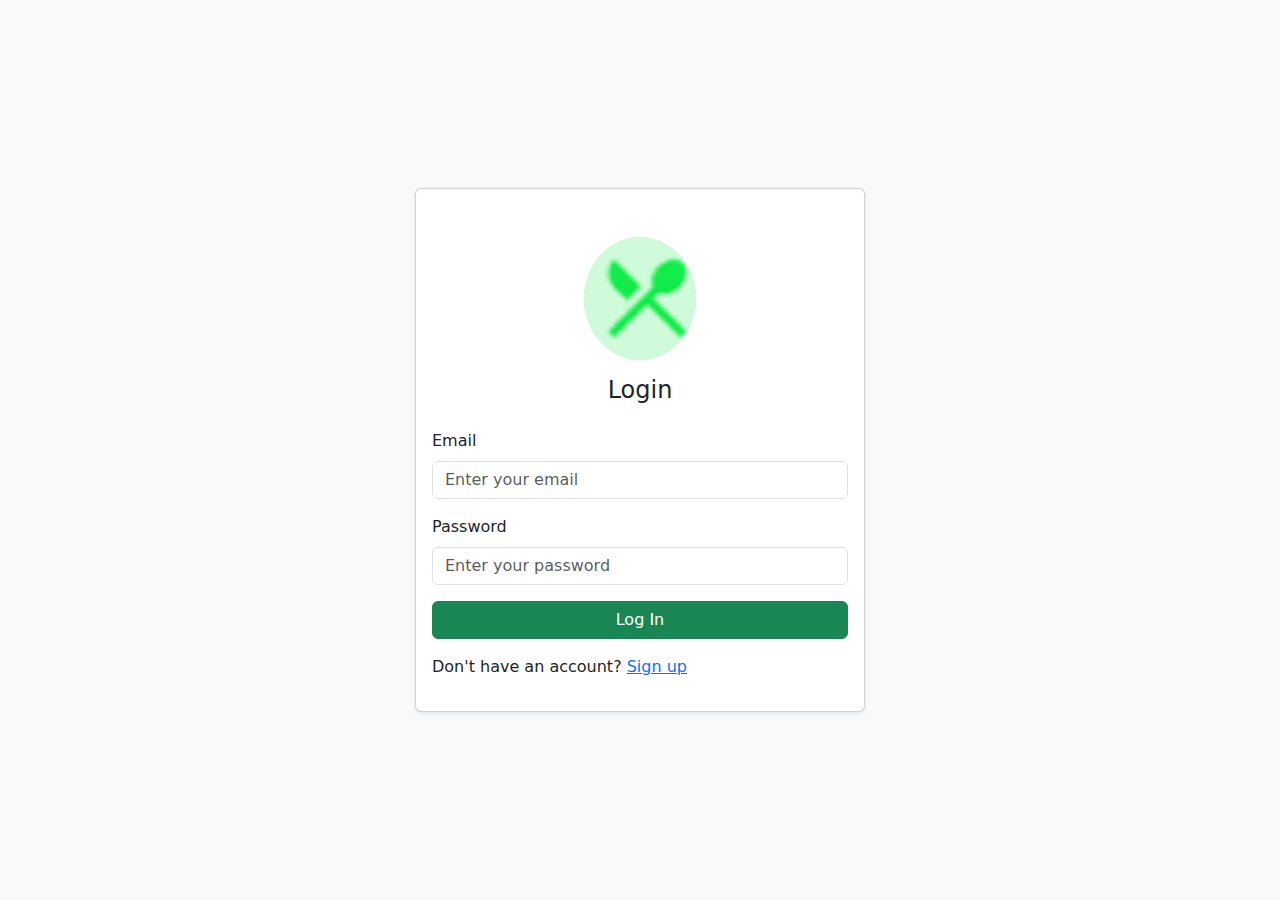
<file: index.html>
<!DOCTYPE html>
<html lang="en">
<head>
    <meta charset="UTF-8">
    <meta name="viewport" content="width=device-width, initial-scale=1.0">
    <!-- Links de Bootstrap y estilos de CSS -->
    <link rel="stylesheet" href="https://cdn.jsdelivr.net/npm/bootstrap-icons@1.13.1/font/bootstrap-icons.min.css">
    <link href="https://cdn.jsdelivr.net/npm/bootstrap@5.3.8/dist/css/bootstrap.min.css" rel="stylesheet" integrity="sha384-sRIl4kxILFvY47J16cr9ZwB07vP4J8+LH7qKQnuqkuIAvNWLzeN8tE5YBujZqJLB" crossorigin="anonymous">
    <link rel="stylesheet" href="./styles/styles.css">
    <title>RestorApp</title>
</head>
<body>
    <!-- Header -->
    <header class="header w-100 flex">
        <div class="d-flex w-100 justify-content-between">
            <div class="p-2 d-flex justify-content-center align-items-center">
                <img src="./media/icons/cubiertos_icon.png" alt="cubiertos.png" class="img-fluid ">
                <h3 class="m-0">RestorApp</h3>
            </div>
            <div class="d-flex justify-content-around align-items-center m-2 gap-3">
                <a href="#" class="nav-link p-1">Menu</a>
                <a href="./profile.html" class="nav-link p-1">My orders</a>
                <div class="dropdown">
                    <a class="text-black dropdown-toggle" href="#" data-bs-toggle="dropdown">Profile</a>
                    <ul class="dropdown-menu dropdown-menu-end text-black">
                        <li><a class="dropdown-item" href="#" id="logout">Logout</a></li>
                    </ul>
                </div>
            </div>
        </div>
    </header>
    <!-- Main content -->
    <main class="row ps-5 pt-4">
        <!-- Section for burgers -->
        <section class="col-lg-8 row">
            <div class="d-flex justify-content-between align-items-center">
                <h1>Our Menu</h1>
                <input type="text" class="input-group-text h-50" placeholder="search food">
            </div>
            <div class="col-lg-5 d-flex justify-content-around p-4">
                <a class="overflow-hidden rounded-pill bg-black text-white text-center nav-link m-1 ps-2 pe-2 p-1 flex-grow-1" href="#" >All</a>
                <a class="d-flex align-items-center overflow-hidden rounded-pill text-black text-center nav-link m-1 border-black border bg-white flex-grow-1" href="#" ><i class="burger_icon"></i>Burgers</a>
                <a class="d-flex align-items-center overflow-hidden rounded-pill border-1 border-black border text-center nav-link m-1 bg-white flex-grow-1" href="#"><i class="pizza_icon"></i> Sides</a>
                <a class="d-flex align-items-center overflow-hidden rounded-pill border-1 text-black text-center nav-link m-1 border-black border bg-white flex-grow-1" href="#" ><i class="drink_icon"></i> Drinks</a>
            </div>
            <div class="container row">
                <!-- Example card to use dinamically to insert from js -->
                
            </div>
        </section>
        <!-- Aside -->
        <aside class="col-lg-4 mt-5">
            <div id="order" class="row bg-white rounded-3 border border-secondary border-opacity-50">
                <div class="d-flex justify-content-between align-items-center align-content-center border-bottom border-secondary p-4">
                    <h3 class="col-lg-5 d-inline-flex align-items-center align-content-center m-0 fw-bold fs-4">Your order <span id="amount-order" class="bg-success rounded-circle font-normal ps-1 pe-1"> 2</span></h3>
                    <a class="text-secondary col-lg-2 nav-link"> clear all</a>
                </div>
                <!-- Items container -->
                <div class="border-bottom border-secondary pt-2 pb-2">
                    <!-- Example item inside cart -->
                    <div class="row">
                        <div class="col-2 rounded-2 p-2">
                            <img src="./media/images/clasic_beef_burger.png" alt="clasic_beef_burger.png" title="clasic beef burger" class="img-fluid">
                        </div>
                        <div class="d-flex flex-column col-10">
                            <div class="d-flex justify-content-between">
                                <h5 class="m-0">Clasic beef burger</h5>
                                <p class="text-success m-0">$8.99</p>
                            </div>
                            <p class="text-secondary small m-0">No onions</p>
                            <div class="d-flex gap-4 col-8">
                                <input type="number" name="amount-order" id="amount-product-1" class="form-control">
                                <p class="small text-danger">Remove</p>
                            </div>
                        </div>
                    </div>
                    
                </div>
                <!-- Footer -->
                <div class="bg-secondary-subtle bg-opacity-10 pb-4">
                    <div class="d-flex justify-content-between">
                        <p class="small text-secondary">Subtotal</p>
                        <p class="small text-secondary" id="subtotal">$12.98</p>
                    </div>
                    <div class="d-flex justify-content-between border-bottom border-black">
                        <p class="small text-secondary">Tax (8%)</p>
                        <p class="small text-secondary" id="taxes">$12.98</p>
                    </div>
                    <div class="d-flex justify-content-between">
                        <p class="fw-bolder fs-4">Total</p>
                        <p class="text-success fw-bold" id="total">$12.98</p>
                    </div>
                    <button class="btn btn-success w-100">Confirm Order →</button>
                </div>
            </div>
        </aside>
    </main>
    <script src="./js/logout.script.js"></script>
    <script src="./js/script.js"> </script>
    <script src="./utils/render_galery.js" type="module"></script>
    <script src="https://cdn.jsdelivr.net/npm/bootstrap@5.3.2/dist/js/bootstrap.bundle.min.js"></script>
</body>
</html>
</file>
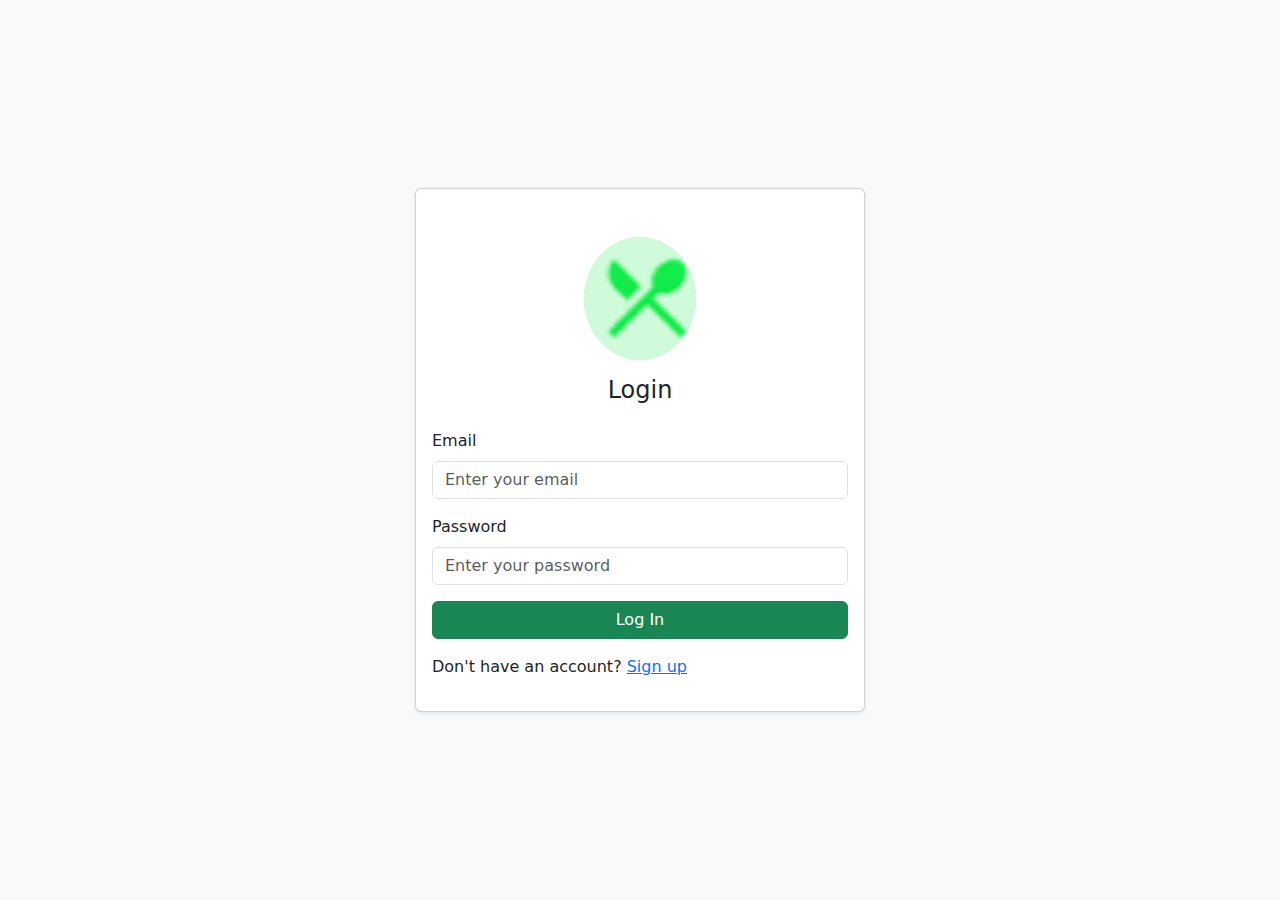
<file: admin/index.html>
<!DOCTYPE html>
<html lang="en">

<head>
    <meta charset="UTF-8">
    <title>Admin Dashboard</title>
    <meta name="viewport" content="width=device-width, initial-scale=1">
    <link rel="stylesheet" href="./../styles/styles.css">
    <!-- Bootstrap 5 CSS -->
    <link href="https://cdn.jsdelivr.net/npm/bootstrap@5.3.2/dist/css/bootstrap.min.css" rel="stylesheet">
    <!-- Bootstrap Icons -->
    <link href="https://cdn.jsdelivr.net/npm/bootstrap-icons/font/bootstrap-icons.css" rel="stylesheet">
</head>
<body>
    <!-- Navbar -->
    <nav class="navbar px-3">
        <a class="d-inline-flex align-items-center fw-bold navbar-brand text-black" href="#"><i class="cono_icon"></i>RestorApp Admin</a>
        <div class="dropdown">
            <div class="d-inline-flex align-items-center gap-4 navbar-brand text-black" href="#">
                <a href="#" class="nav-link fw-bold border-bottom border-success fs-6">Dashboard</a>
                <a href="#" class="nav-link fs-6">Menu</a>
                <a href="#" class="nav-link fs-6">Users</a>
            </div>
            <a class="text-black dropdown-toggle" href="#" data-bs-toggle="dropdown"> <i class="admin_icon"></i></a>
            <ul class="dropdown-menu dropdown-menu-end text-black">
                <li><a class="dropdown-item" href="#" id="logout">Logout</a></li>
            </ul>
        </div>
    </nav>
    <div class="container-fluid">
        <div class="row">
            <!-- Main content -->
            <main class="col-md-12 ms-sm-auto px-4 py-4 row">
                <h2 class="mb-4">Dashboard</h2>
                <!-- Cards -->
                <div class="row g-3 mb-4">
                    <div class="col-md-4">
                        <div class="card">
                            <div class="card-body">
                                <h5> <i class="bag_icon"></i> Total orders</h5>
                                <h3 class="ps-3" id="amount-orders">1,245</h3>
                            </div>
                        </div>
                    </div>
                    <div class="col-md-4">
                        <div class="card">
                            <div class="card-body">
                                <h5><i class="task_icon"></i>Pending orders</h5>
                                <h3 class="ps-3" id="amount-orders-pendinf">$8,430</h3>
                            </div>
                        </div>
                    </div>
                    <div class="col-md-4">
                        <div class="card">
                            <div class="card-body">
                                <h5><i class="bills_icon"></i>Today's revenue</h5>
                                <h3 class="ps-3" id="revenue">320</h3>
                            </div>
                        </div>
                    </div>
                </div>
                <!-- Table -->
                <div class="row col-md-9">
                    <div class="d-flex justify-content-between p-2">
                        <h2 class="fw-bolder fs-4">Recent Orders</h2>
                        <div class="d-flex gap-3 align-items-start">
                            <button type="button" class="btn btn-light" id="filter">Filter</button>
                            <button type="button" class="btn btn-light" id="export">Export</button>
                        </div>
                    </div>
                    <div class="card">
                        <div class="card-body p-0">
                            <table class="table table-striped table-light mb-0" id="table-cars">
                                <thead class="table-light">
                                    <tr>
                                        <th>ID</th>
                                        <th>User</th>
                                        <th>Date</th>
                                        <th>Status</th>
                                        <th>Total</th>
                                    </tr>
                                </thead>
                                <tbody>
                                    <!-- <tr>
                                        <td><button type="button" class="badge bg-success" id="create-car-btn">Crear</button></td>
                                        <td><input type="text" class="form-control overflow-input" placeholder="Name..." id="inputNameCar"></td>
                                    <td><input type="text" class="form-control overflow-input" placeholder="Type..." id="inputTypeCar"></td>
                                    <td><input type="text" class="form-control overflow-input" placeholder="URL..." id="inputImageCar"></td>
                                    <td><input type="text" class="form-control overflow-input" placeholder="Total Price..." id="inputPriceCar"></td>
                                    <td><input type="text" class="form-control overflow-input" placeholder="Discount..." id="inputDiscountCar"></td>
                                    <td><input type="text" class="form-control overflow-input" placeholder="liters Capacity..." id="inputLiterCapacityCar"></td>
                                    <td><input type="checkbox" class="form-check-input mt-0" id="inputIsManual"></td>
                                    <td><input type="text" class="form-control overflow-input" placeholder="People Capacity..." id="inputPeopleCapacityCar"></td>
                                </tr> -->
                                <tr class="table-active">
                                    <td class="small text-secondary">#1024</td>
                                    <td>Alice Smith</td>
                                    <td class="text-secondary date">Oct 27, 14:30</td>
                                    <td><span class="small bg-info-subtle text-info-emphasis rounded-pill p-2">Preparing</span></td>
                                    <td>$45.00</td>
                                </tr>
                            </tbody>
                        </table>
                    </div>
                </div>
                <div class="pagination d-flex justify-content-center align-items-center gap-3 mt-5">
                    <button type="button" class="btn rounded-circle" id="previous-page">&lt;</button>
                    <div class="pagination-numbers d-flex justify-content-center gap-3">
                        <span class="btn rounded-circle bg-success-subtle">1</span>
                    </div>
                    <button type="button" class="btn rounded-circle" id="next-page">&gt;</button>
                </div>
            </div>
            <aside class="card col-md-3 p-0 m-2">
                <div class="card-header position-relative">
                    <p class="small text-secondary m-0">order details</p>
                    <span id="id-order" class="fw-bold">#1024</span>
                    <span class="small bg-info-subtle text-info-emphasis rounded-pill p-2 position-absolute top-0 end-0">Preparing</span>
                </div>
                <div class="card-body">
                    <div class="row pb-3 border-bottom border-black">
                        <div class="col-2 rounded-circle d-inline-flex justify-content-center align-content-center align-items-center">
                            <i class="user_icon"></i>
                        </div>
                        <div class="d-flex flex-column col-10">
                            <span class="small text-secondary">Customer</span>
                            <span class="fw-bold small" id="name_user_order">Alice smith</span>
                            <span class="small text-secondary" id="email_user_order">alice.smith@example.com</span>
                            <span class="small text-secondary" id="number_user_order">+1 (555) 123-4567</span>
                        </div>
                    </div>
                    <p class="small text-secondary mt-3 mb-1">Items</p>
                    <div class="ps-3 border-bottom border-black">
                        <!-- Example item inside aside for order -->
                        <div class="row mb-1">
                            <div class="col-2 rounded-2 d-inline-flex justify-content-center align-content-center align-items-center bg-secondary-subtle text-secondary-emphasis">
                                2x
                            </div>
                            <div class="col-10 row">
                                <p class="m-0 small fw-bold col-8 name">Burger clasico</p>
                                <p class="m-0 col-4">$24.00</p>
                                <p class="m-0 small text-secondary col-8">Extra chesse, No onions</p>
                            </div>
                        </div>
                        <div class="row mb-1">
                            <div class="col-2 rounded-2 d-inline-flex justify-content-center align-content-center align-items-center bg-secondary-subtle text-secondary-emphasis">
                                2x
                            </div>
                            <div class="col-10 row">
                                <p class="m-0 small fw-bold col-8 name">Burger clasico</p>
                                <p class="m-0 col-4">$24.00</p>
                                <p class="m-0 small text-secondary col-8">Extra chesse, No onions</p>
                            </div>
                        </div>
                    </div>
                    <div class="border-bottom border-dark-subtle pb-2">
                        <div class="d-flex justify-content-between mt-2">
                            <span class="text-secondary small">Subtotal</span>
                            <span class="text-secondary small" id="subtotal_order">$45.00</span>
                        </div>
                        <div class="d-flex justify-content-between mt-2">
                            <span class="text-secondary small">tax (8%)</span>
                            <span class="text-secondary small" id="tax_order">$3.60</span>
                        </div>
                    </div>
                    <div class="d-flex justify-content-between mt-2">
                        <span class="fw-bold">Total</span>
                        <span class="fw-bold" id="total_order">$48.60</span>
                    </div>
                </div>
                <div class="card-footer row m-0 p-2">
                    <label for="status_order" class="small text-secondary mt-3 mb-1 fw-bold">Update status</label>
                    <div class="col-md-8">
                        <select name="status_order" id="status_order" class="form-select">
                            <option value="preparing">Preparing</option>
                            <option value="preparing">Pending</option>
                            <option value="preparing">Delivering</option>
                            <option value="preparing">Ready</option>
                        </select>
                    </div>
                    <button type="button" class="btn btn-success col-md-4">Update</button>
                </div>
            </aside>
            </main>
        </div>
    </div>
    
    <!-- Bootstrap JS -->
    <script src="https://cdn.jsdelivr.net/npm/bootstrap@5.3.2/dist/js/bootstrap.bundle.min.js"></script>
    <script src="./../js/logout.script.js"></script>
    <script src="./../js/script.js"> </script>
</body>

</html>
</file>
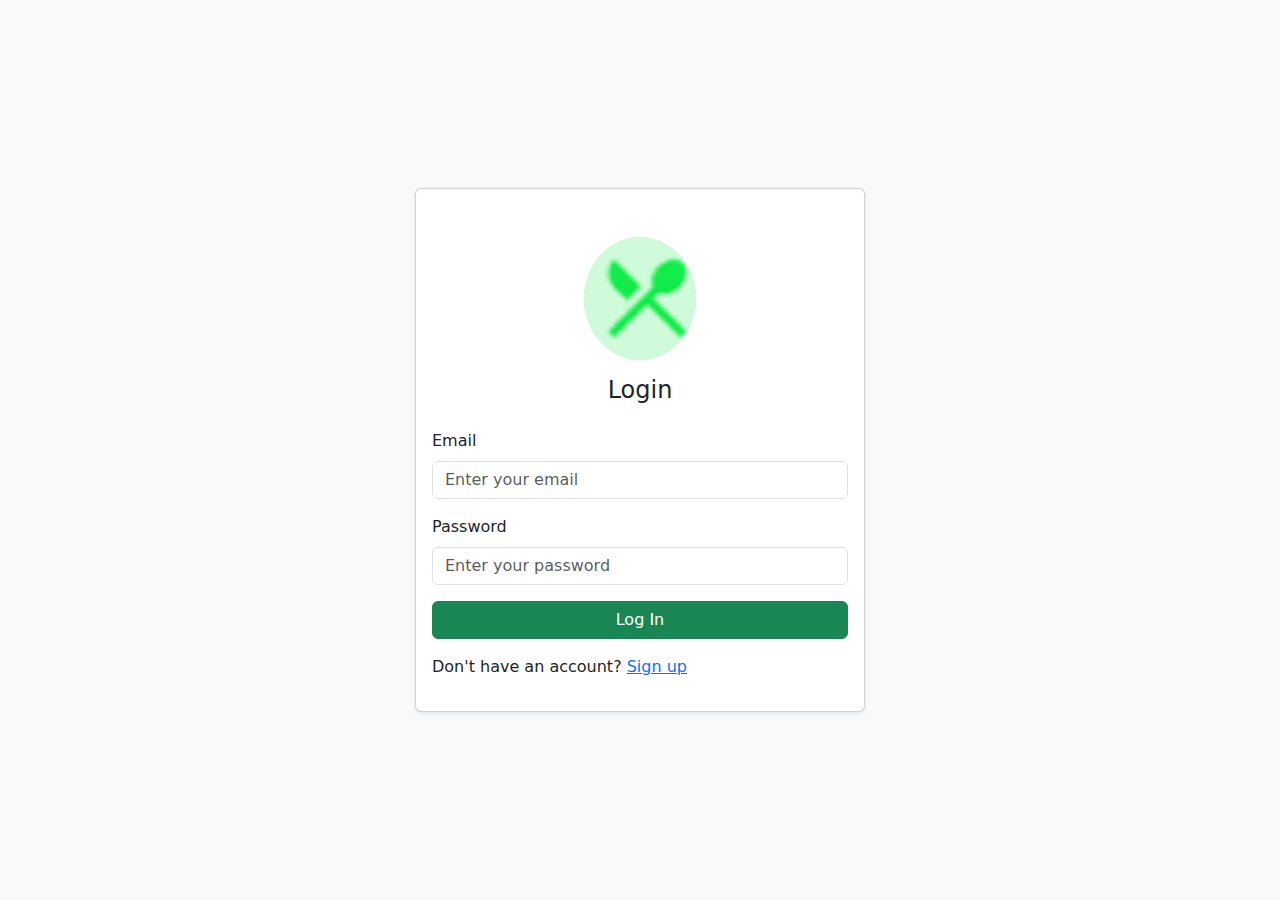
<file: log_in.html>
<!DOCTYPE html>
<html lang="en">
<head>
    <meta charset="UTF-8">
    <title>Login</title>
    <meta name="viewport" content="width=device-width, initial-scale=1">
    <!-- Bootstrap 5 CSS -->
    <link href="https://cdn.jsdelivr.net/npm/bootstrap@5.3.2/dist/css/bootstrap.min.css" rel="stylesheet">
    <link rel="stylesheet" href="./styles/styles.css">
</head>
<body class="bg-light">
<div class="container vh-100 d-flex align-items-center justify-content-center">
    <div class="card shadow-sm pt-5" style="max-width: 450px; width: 100%;">
        <i class="cubiertos_2_icon bg-success-subtle rounded-circle fs-1 w-25 align-self-center"></i>
        <div class="card-body">
            <h4 class="card-title text-center mb-4">Login</h4>
            <form id="loginForm">
                <!-- Email -->
                <div class="mb-3">
                    <label for="loginEmail" class="form-label">Email</label>
                    <input type="email" class="form-control" id="loginEmail" name="email" placeholder="Enter your email" required>
                </div>
                <!-- Password -->
                <div class="mb-3">
                    <label for="loginPassword" class="form-label">Password</label>
                    <input type="password" class="form-control" id="loginPassword" name="password" placeholder="Enter your password" required>
                    <span class="text-danger hidden">Password or email incorrect</span>
                </div>
                <!-- Submit button -->
                <div class="d-grid">
                    <button type="submit" id="loginButton" class="btn btn-success"> Log In </button>
                </div>
                <div class="mt-3 d-grid">
                    <p>Don't have an account? <a href="./sign_up.html" title="sing up">Sign up</a></p>
                </div>
            </form>
        </div>
    </div>
</div>
<!-- Bootstrap 5 JS (optional) -->
<script src="https://cdn.jsdelivr.net/npm/bootstrap@5.3.2/dist/js/bootstrap.bundle.min.js"></script>
<script src="./js/login.script.js" type="module"></script>
</body>
</html>
</file>
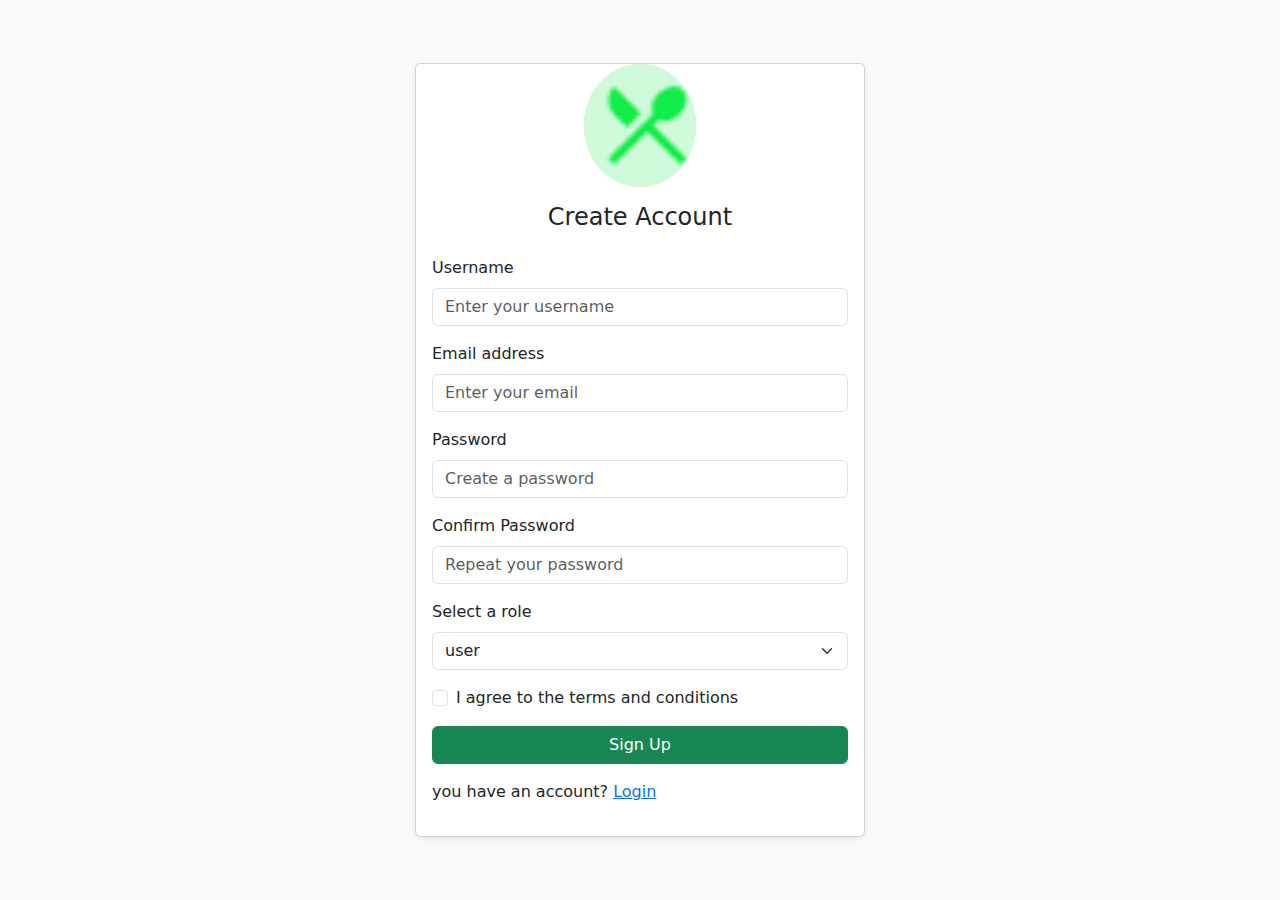
<file: sign_up.html>
<!DOCTYPE html>
<html lang="en">
<head>
    <meta charset="UTF-8">
    <title>Sign Up</title>
    <meta name="viewport" content="width=device-width, initial-scale=1">
    <!-- Bootstrap 5 CSS -->
    <link href="https://cdn.jsdelivr.net/npm/bootstrap@5.3.2/dist/css/bootstrap.min.css" rel="stylesheet">
    <link rel="stylesheet" href="./styles/styles.css">
</head>
<body class="bg-light">
<div class="container vh-100 d-flex align-items-center justify-content-center">
    <div class="card shadow-sm" style="max-width: 450px; width: 100%;">
        <i class="cubiertos_2_icon bg-success-subtle rounded-circle fs-1 w-25 align-self-center"></i>
        <div class="card-body">
            <h4 class="card-title text-center mb-4">Create Account</h4>
            <form id="signupForm">
            <!-- Full Name -->
                <div class="mb-3">
                    <label for="signupName" class="form-label">Username</label>
                    <input type="text" class="form-control" id="signupName" name="name" placeholder="Enter your username" required>
                </div>
                <!-- Email -->
                <div class="mb-3">
                    <label for="signupEmail" class="form-label">Email address</label>
                    <input type="email" class="form-control" id="signupEmail" name="email" placeholder="Enter your email" required >
                    <span class="text-danger hidden">Email already in use</span>
                </div>
                <!-- Password -->
                <div class="mb-3">
                    <label for="signupPassword" class="form-label">Password</label>
                    <input type="password" class="form-control" id="signupPassword" name="password" placeholder="Create a password" required minlength="6" >
                </div>
                <!-- Confirm Password -->
                <div class="mb-3">
                    <label for="signupConfirmPassword" class="form-label">Confirm Password</label>
                    <input type="password" class="form-control" id="signupConfirmPassword" name="confirm_password" placeholder="Repeat your password" required>
                    <span class="text-danger hidden">The passwords don't match</span>
                </div>
                <!-- Role-->
                <div class="mb-3">
                    <label for="role" class="form-label">Select a role</label>
                    <select name="role" id="role" class="form-select">
                        <option value="user">user</option>
                        <option value="admin">admin</option>
                    </select>
                </div>
                <!-- Terms and Conditions -->
                <div class="mb-3 form-check">
                    <input type="checkbox" class="form-check-input" id="acceptTerms" name="terms" required>
                    <label class="form-check-label" for="acceptTerms"> I agree to the terms and conditions </label>
                </div>
                <!-- Submit button -->
                <div class="d-grid">
                    <button type="submit" id="signupButton" class="btn btn-success"> Sign Up </button>
                </div>
                <div class="mt-3 d-grid">
                    <p>you have an account? <a href="./log_in.html" title="log in">Login</a></p>
                </div>
            </form>
        </div>
    </div>
</div>
<!-- Bootstrap 5 JS (optional) -->
<script src="https://cdn.jsdelivr.net/npm/bootstrap@5.3.2/dist/js/bootstrap.bundle.min.js"></script>
<script src="./js/signup.script.js" type="module"></script>
</body>
</html>
</file>
<file: styles/styles.css>
@import url("./icons.css");
body{
    margin: 0;
    padding: 0;
}
.header{
    background-color: #fff;
}
main{
    background-color: #eee;
}
.font-normal{
    font-size: 1rem;
}
.hidden{
    display: none;
}
</file>
